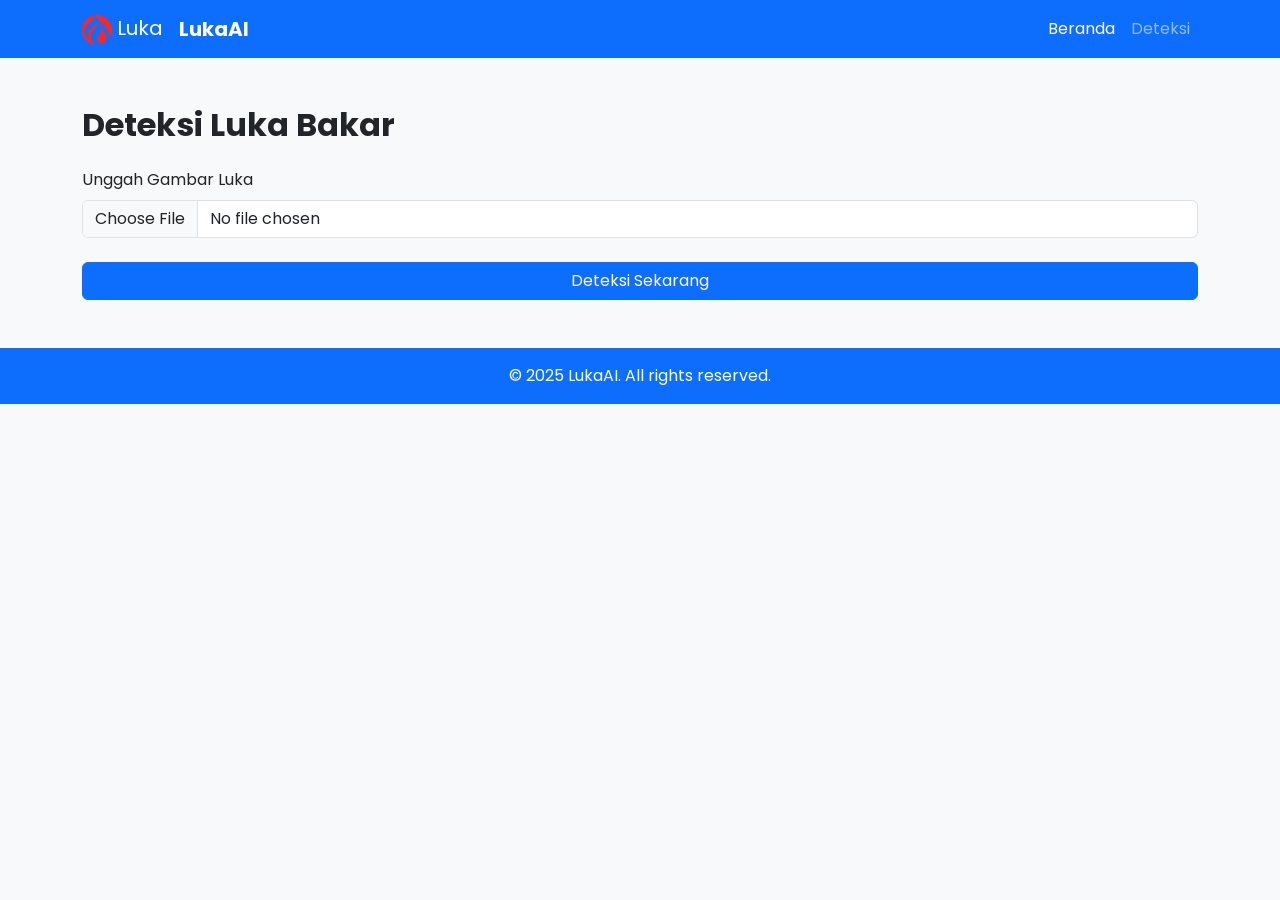
<file: templates/test.html>
<!DOCTYPE html>
<html lang="en">
  <head>
    <meta charset="UTF-8" />
    <meta name="viewport" content="width=device-width, initial-scale=1.0" />
    <title>Deteksi Luka</title>
    <link
      href="https://cdn.jsdelivr.net/npm/bootstrap@5.3.0/dist/css/bootstrap.min.css"
      rel="stylesheet"
    />
    <link
      href="https://fonts.googleapis.com/css2?family=Poppins:wght@400;600&display=swap"
      rel="stylesheet"
    />
    <style>
      body {
        font-family: "Poppins", sans-serif;
        background: #f8f9fa;
        background-size: cover;
        background-position: center;
      }
      .navbar-brand img {
        height: 30px;
      }
      .preview-img {
        max-height: full;
        border-radius: 16px;
      }
      .card-result {
        border-radius: 12px;
        padding: 16px;
        box-shadow: 0 4px 10px rgba(0, 0, 0, 0.05);
      }
    </style>
  </head>
  <body>
    <!-- Navbar -->
    <nav class="navbar navbar-expand-lg bg-primary navbar-dark bg-primary">
      <div class="container">
        <a class="navbar-brand" href="#">
          <img src="../static/css/logo.png" alt="Logo" /> Luka
        </a>
        <a class="navbar-brand text-white fw-bold" href="#">LukaAI</a>

        <div class="collapse navbar-collapse">
          <ul class="navbar-nav ms-auto">
            <li class="nav-item">
              <a class="nav-link active" href="/">Beranda</a>
            </li>
            <li class="nav-item">
              <a class="nav-link" href="/deteksi-luka">Deteksi</a>
            </li>
          </ul>
        </div>
      </div>
    </nav>

    <!-- Main Content -->
    <section class="container py-5">
      <h2 class="mb-4 fw-bold">Deteksi Luka Bakar</h2>

      <form id="uploadForm" enctype="multipart/form-data">
        <div class="mb-3">
          <label for="imageUpload" class="form-label">Unggah Gambar Luka</label>
          <input
            class="form-control"
            type="file"
            id="imageUpload"
            accept="image/*"
            required
          />
        </div>

        <div class="mb-4">
          <img
            id="preview"
            class="preview-img w-100 d-none"
            alt="Preview Luka"
          />
        </div>

        <button type="submit" class="btn btn-primary w-100">
          Deteksi Sekarang
        </button>
      </form>

      <div class="card-result bg-white mt-5 d-none" id="resultCard">
        <h4 class="fw-bold">Hasil Deteksi:</h4>
        <p class="text-success" id="predictionResult">First-degree burn</p>
      </div>
    </section>

    <!-- Footer -->
    <footer class="bg-primary text-white text-center py-3">
      <p class="mb-0">© 2025 LukaAI. All rights reserved.</p>
    </footer>

    <!-- JS Logic -->
    <script>
      const uploadInput = document.getElementById("imageUpload");
      const preview = document.getElementById("preview");
      const form = document.getElementById("uploadForm");
      const resultCard = document.getElementById("resultCard");
      const predictionResult = document.getElementById("predictionResult");

      uploadInput.addEventListener("change", function (e) {
        const file = e.target.files[0];
        if (file) {
          preview.src = URL.createObjectURL(file);
          preview.classList.remove("d-none");
        }
      });

      form.addEventListener("submit", function (e) {
        e.preventDefault();

        // Simulasi hasil deteksi (ganti ini dengan call ke backend Python/Flask/Django)
        setTimeout(() => {
          resultCard.classList.remove("d-none");
          predictionResult.textContent = "Second-degree burn"; // dummy result
          predictionResult.classList.add("text-warning");
        }, 1000);
      });
    </script>
  </body>
</html>
</file>
